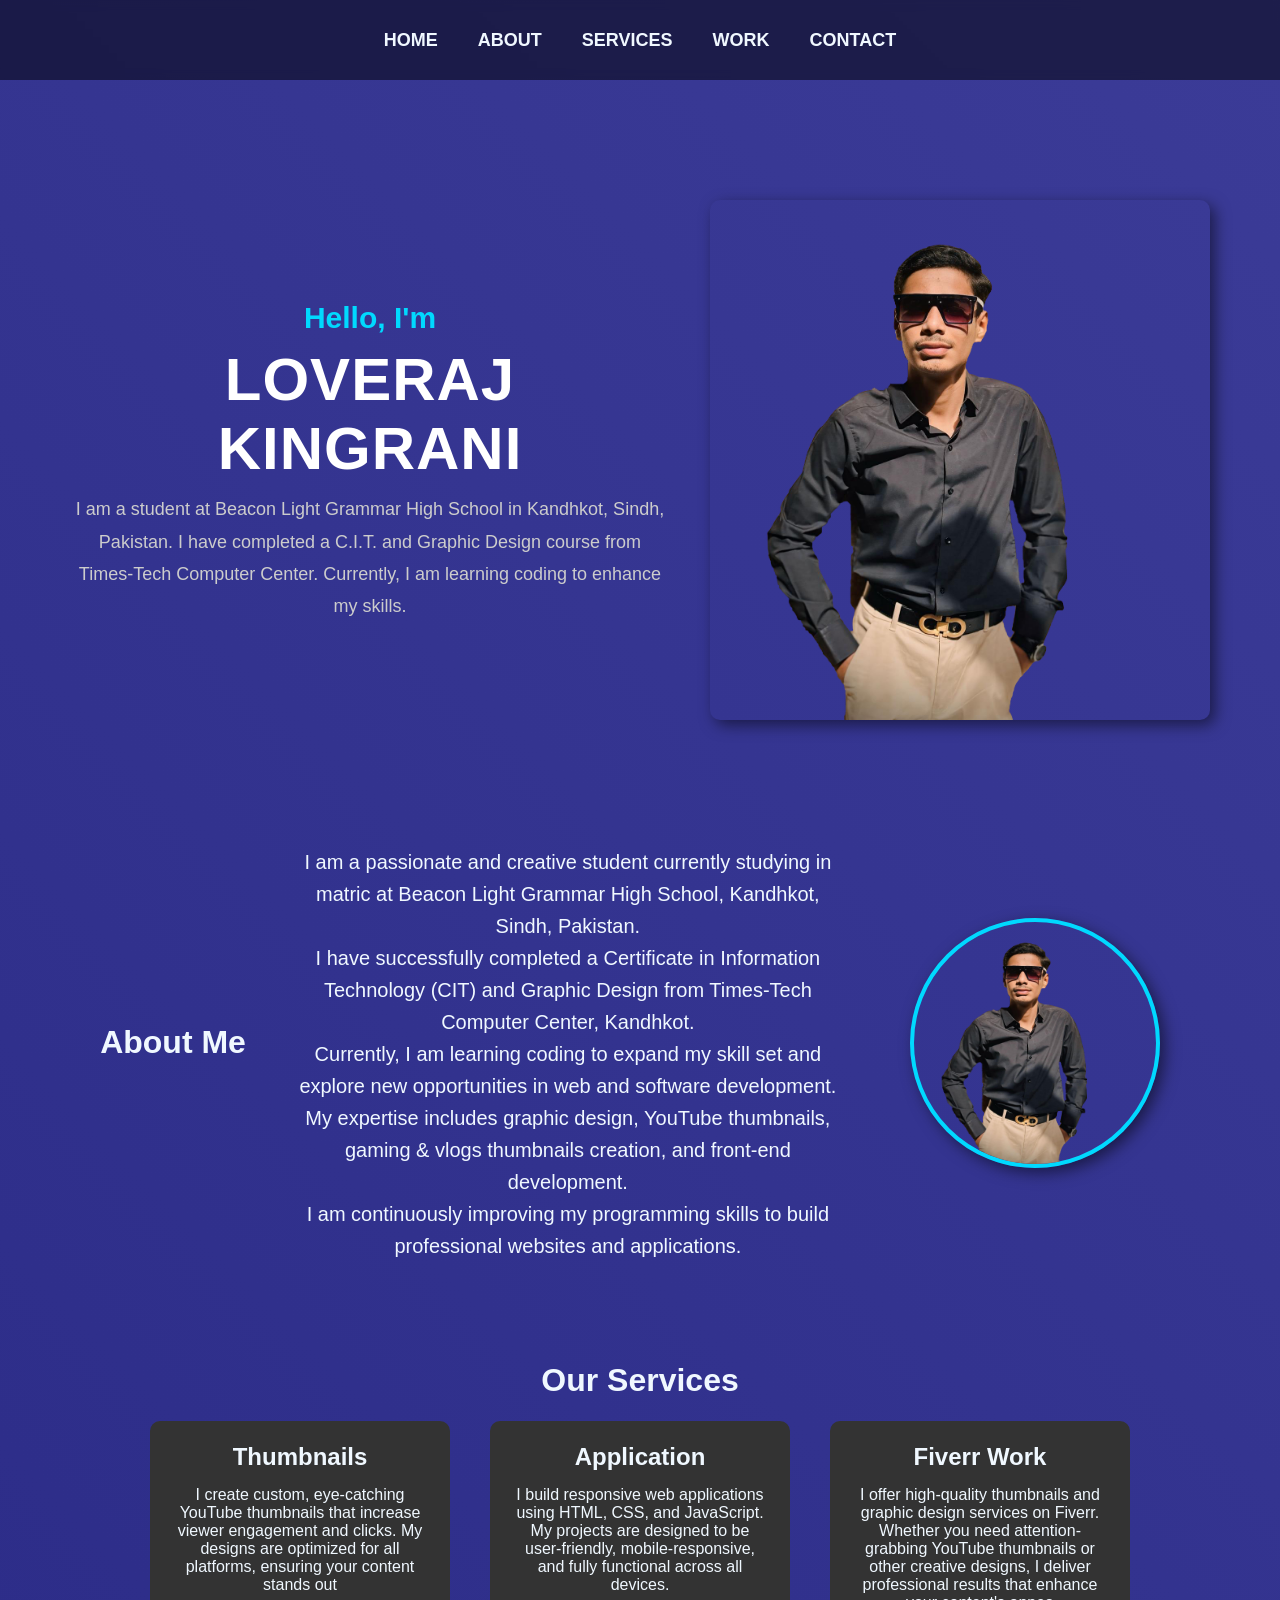
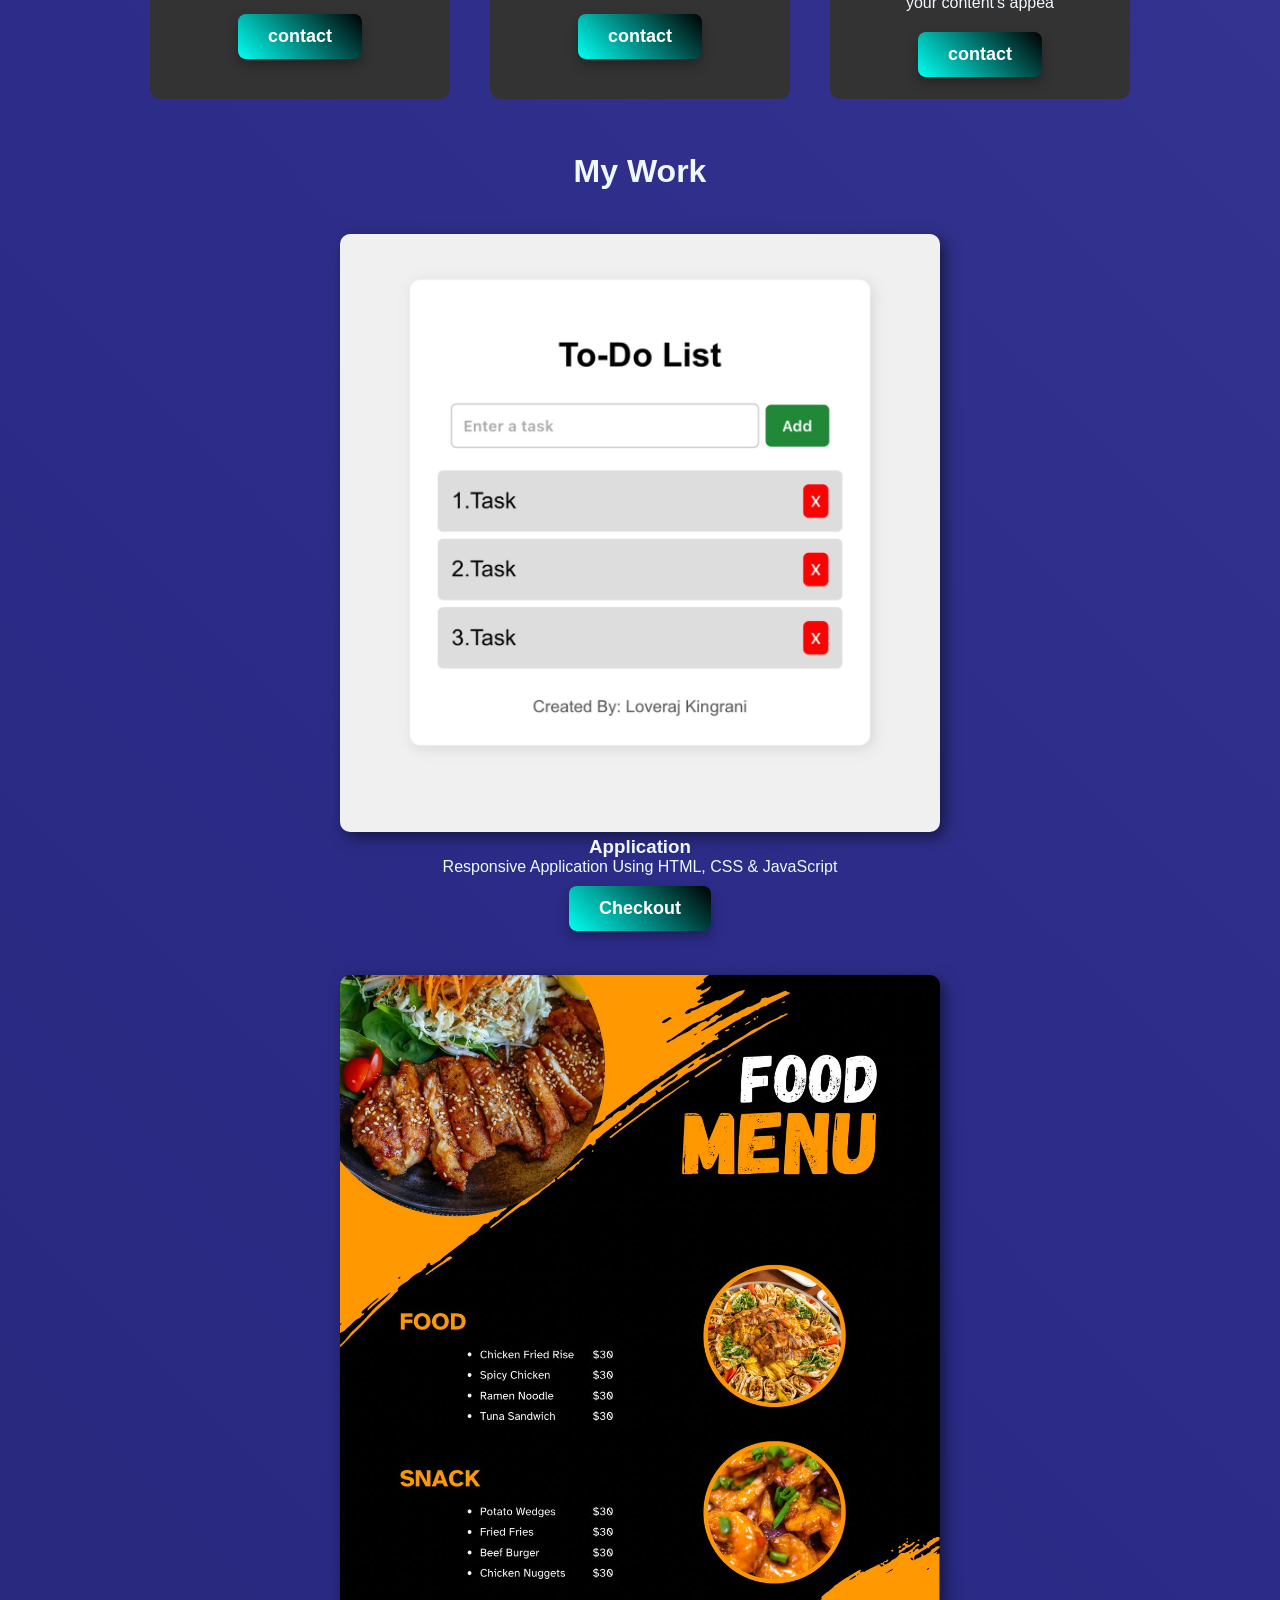
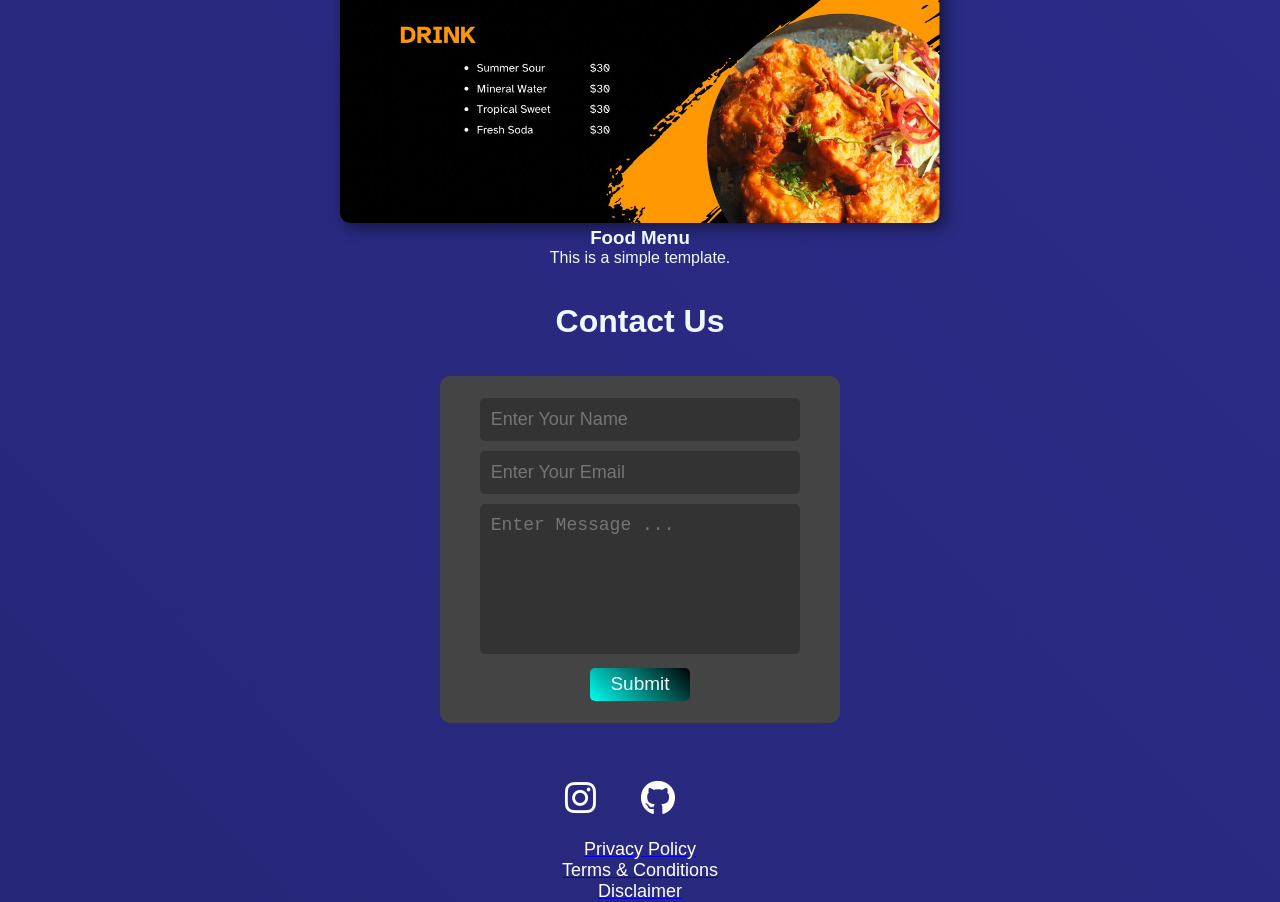
<file: index.html>
<!DOCTYPE html>
<html lang="en">
<head>
    <meta charset="UTF-8">
    <meta name="viewport" content="width=device-width, initial-scale=1.0">
    <title>Love Raj Kingrani</title>
    <link rel="stylesheet" href="styles/style.css">
    
    <!-- Font Awesome Icons CDN -->
    <link rel="stylesheet" href="https://cdnjs.cloudflare.com/ajax/libs/font-awesome/6.0.0-beta3/css/all.min.css">
</head>
<body>

<div class="container"> 
    <nav>
        <ul>
            <li><a href="#">Home</a></li>
            <li><a href="#About">About</a></li>
            <li><a href="#service">Services</a></li>
            <li><a href="#work">Work</a></li>
            <li><a href="#Contact">Contact</a></li>
        </ul>
    </nav>

    <div class="main">
        <div class="maintext">
            <h3>Hello, I'm</h3>
            <h1>Loveraj Kingrani</h1>
            <p>I am a student at Beacon Light Grammar High School in Kandhkot, Sindh, Pakistan.
                I have completed a C.I.T. and Graphic Design course from Times-Tech Computer Center.
                Currently, I am learning coding to enhance my skills.</p>
        </div> 
        <div>
            <img src="assets/loveraj9.png" alt="Loveraj Kingrani">
        </div>
    </div>

    <!-- About Section -->
    <div id="About">
        <div class="head">
            <h1>About Me</h1>
        </div>
        <div class="abouttext">  
            <p>I am a passionate and creative student currently studying in matric at Beacon Light Grammar High School, Kandhkot, Sindh, Pakistan. <br>
                I have successfully completed a Certificate in Information Technology (CIT) and Graphic Design from Times-Tech Computer Center, Kandhkot. <br>
                Currently, I am learning coding to expand my skill set and explore new opportunities in web and software development. <br>
                My expertise includes graphic design, YouTube thumbnails, gaming & vlogs thumbnails creation, and front-end development. <br>
                I am continuously improving my programming skills to build professional websites and applications.</p>
        </div>
        <img src="assets/loveraj9.png" alt="Loveraj Kingrani">
    </div>

    <!-- Services Section -->
    <div id="service">
        <div class="head">
            <h1>Our Services</h1>
        </div>
        <div class="service">
            <div class="serviceCard thumbnail">
                <h2>Thumbnails</h2>
                <p>I create custom, eye-catching YouTube thumbnails that increase viewer engagement and clicks.
                 My designs are optimized for all platforms, ensuring your content stands out</p>
                <a href="assets/Untitled-2.jpg">contact</a>
            </div>
            <div class="serviceCard application">
                <h2>Application</h2>
                <p>I build responsive web applications using HTML, CSS, and JavaScript. 
                    My projects are designed to be user-friendly, mobile-responsive, and fully functional across all devices.</p>
                <a href="">contact</a>
            </div>
            <br><br>
            <div class="serviceCard application">
                <h2>Fiverr Work</h2>
                <p>I offer high-quality thumbnails and graphic design services on Fiverr. Whether you need attention-grabbing
                 YouTube thumbnails or other creative designs, I deliver professional results that enhance your content's appea</p>
                <a href="assets/Untitled-3.jpg">contact</a>
            </div>
        </div><br>
    </div>
    <br><br>

    <!-- Work Section -->
    <div id="work">
        <div class="head">
            <h1>My Work</h1>
        </div>
        <div class="work">
            <div class="workCard">
                <img src="assets/application.jpg" alt="Application">
                <h3>Application</h3>
                <p>Responsive Application Using HTML, CSS & JavaScript</p>
                <a href="https://index-htm-ten.vercel.app/">Checkout</a>
            </div>
<br><br>
            <div class="workCard">
                <img src="assets/food menu.jpg" alt="Food menu">
                <h3>Food Menu</h3>
                <p>This is a simple template.</p>
            </div>
        </div>
    </div>
<br><br>
    <!-- Contact Section -->
    <div id="Contact" >
        <div class="head">
            <h1>Contact Us</h1>
        </div>
        <br><br>
        <div class="contact">
            <input type="text" placeholder="Enter Your Name" id="Name">
            <input type="email" placeholder="Enter Your Email" id="Email">
            <textarea id="Message" cols="60" rows="6" placeholder="Enter Message ..."></textarea>
            <button id="Submit">Submit</button>
        </div>
        <br><br>
    </div>

    <!-- Social Media Icons (Placed Above Footer) -->
    <div class="social-icons">
        <a href="https://www.instagram.com/Loveraj Kingrani" target="_blank"><i class="fab fa-instagram"></i></a>
        <a href="https://github.com/Loveraj Kingrani" target="_blank"><i class="fab fa-github"></i></a>
        <a href="https://www.fiverr.com/Loveraj" target="_blank">
      
    </div>

    <!-- Footer -->
    <div class="footer">
        <div class="text">
            <p>Privacy Policy</p>
            <p>Terms & Conditions</p>
            <p>Disclaimer</p>
        </div>
    </div>
</div>

<script src="app.js"></script>

</body>
</html>
</file>
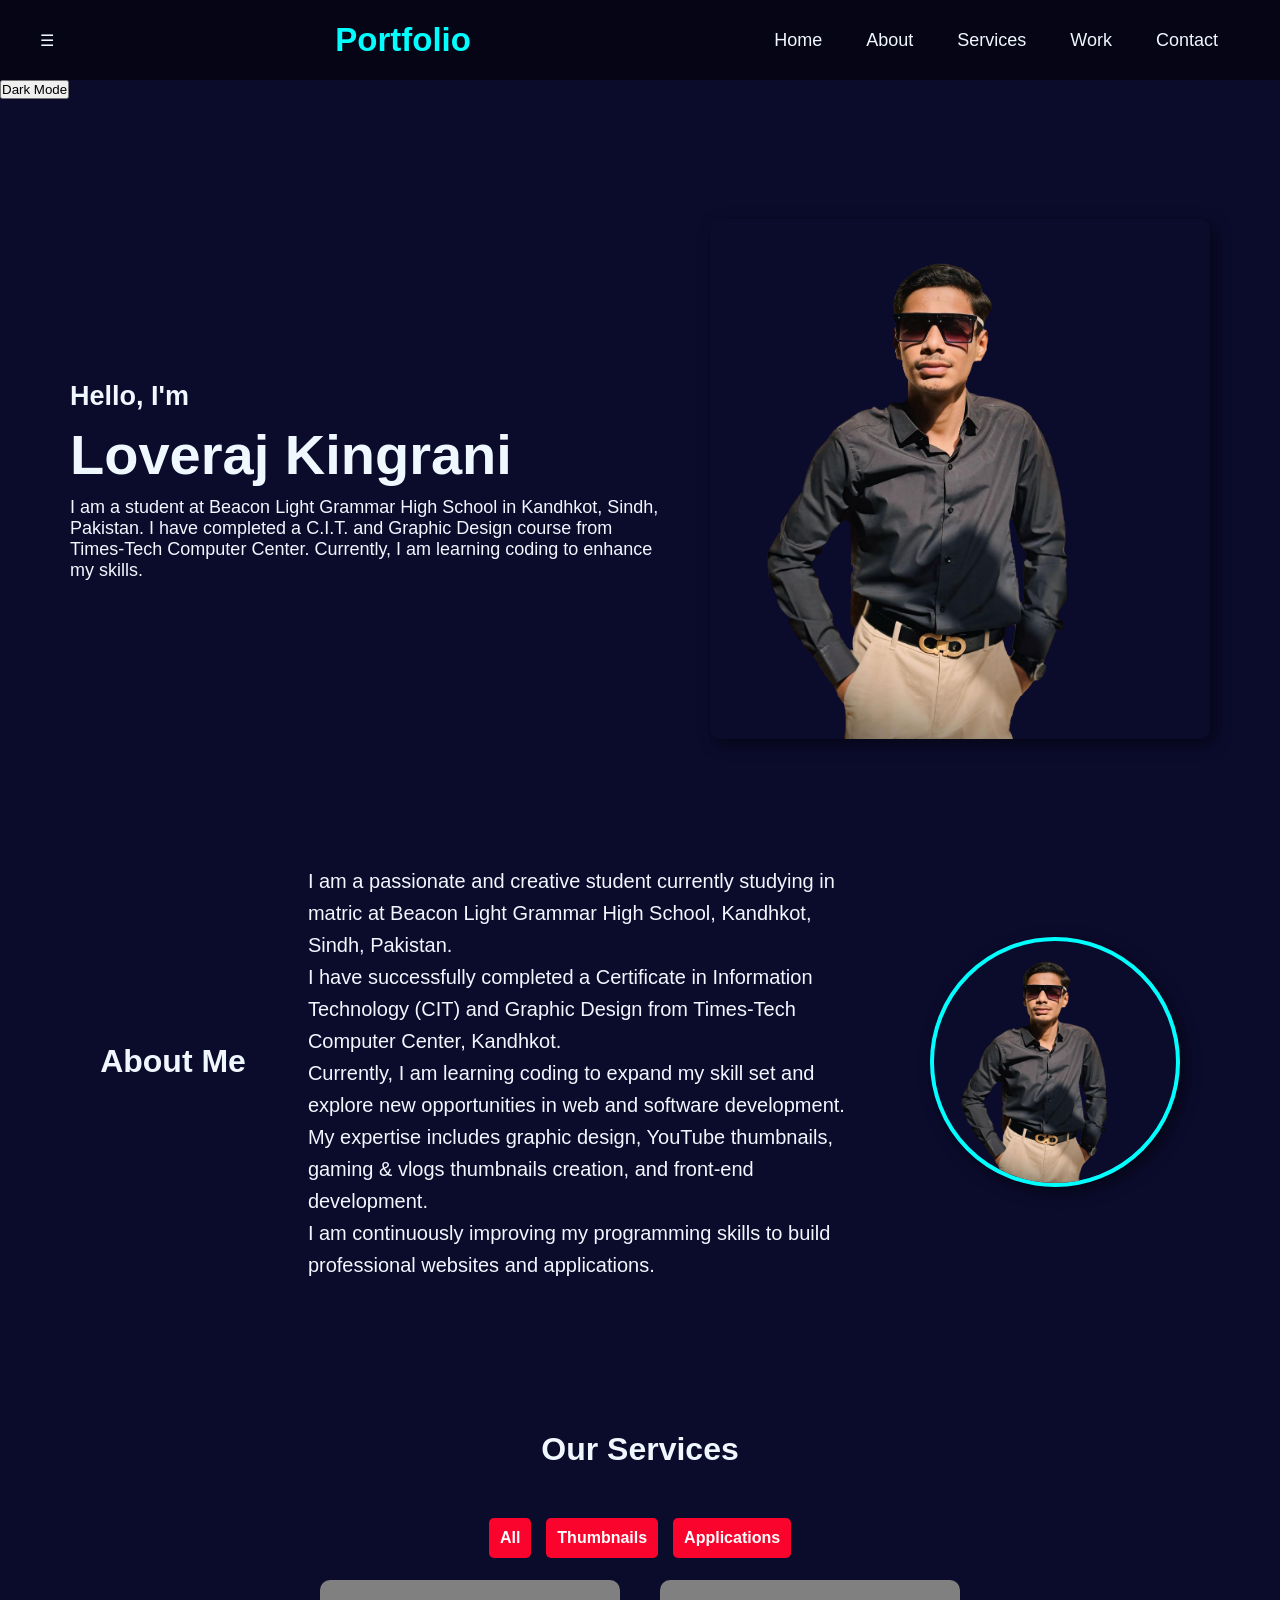
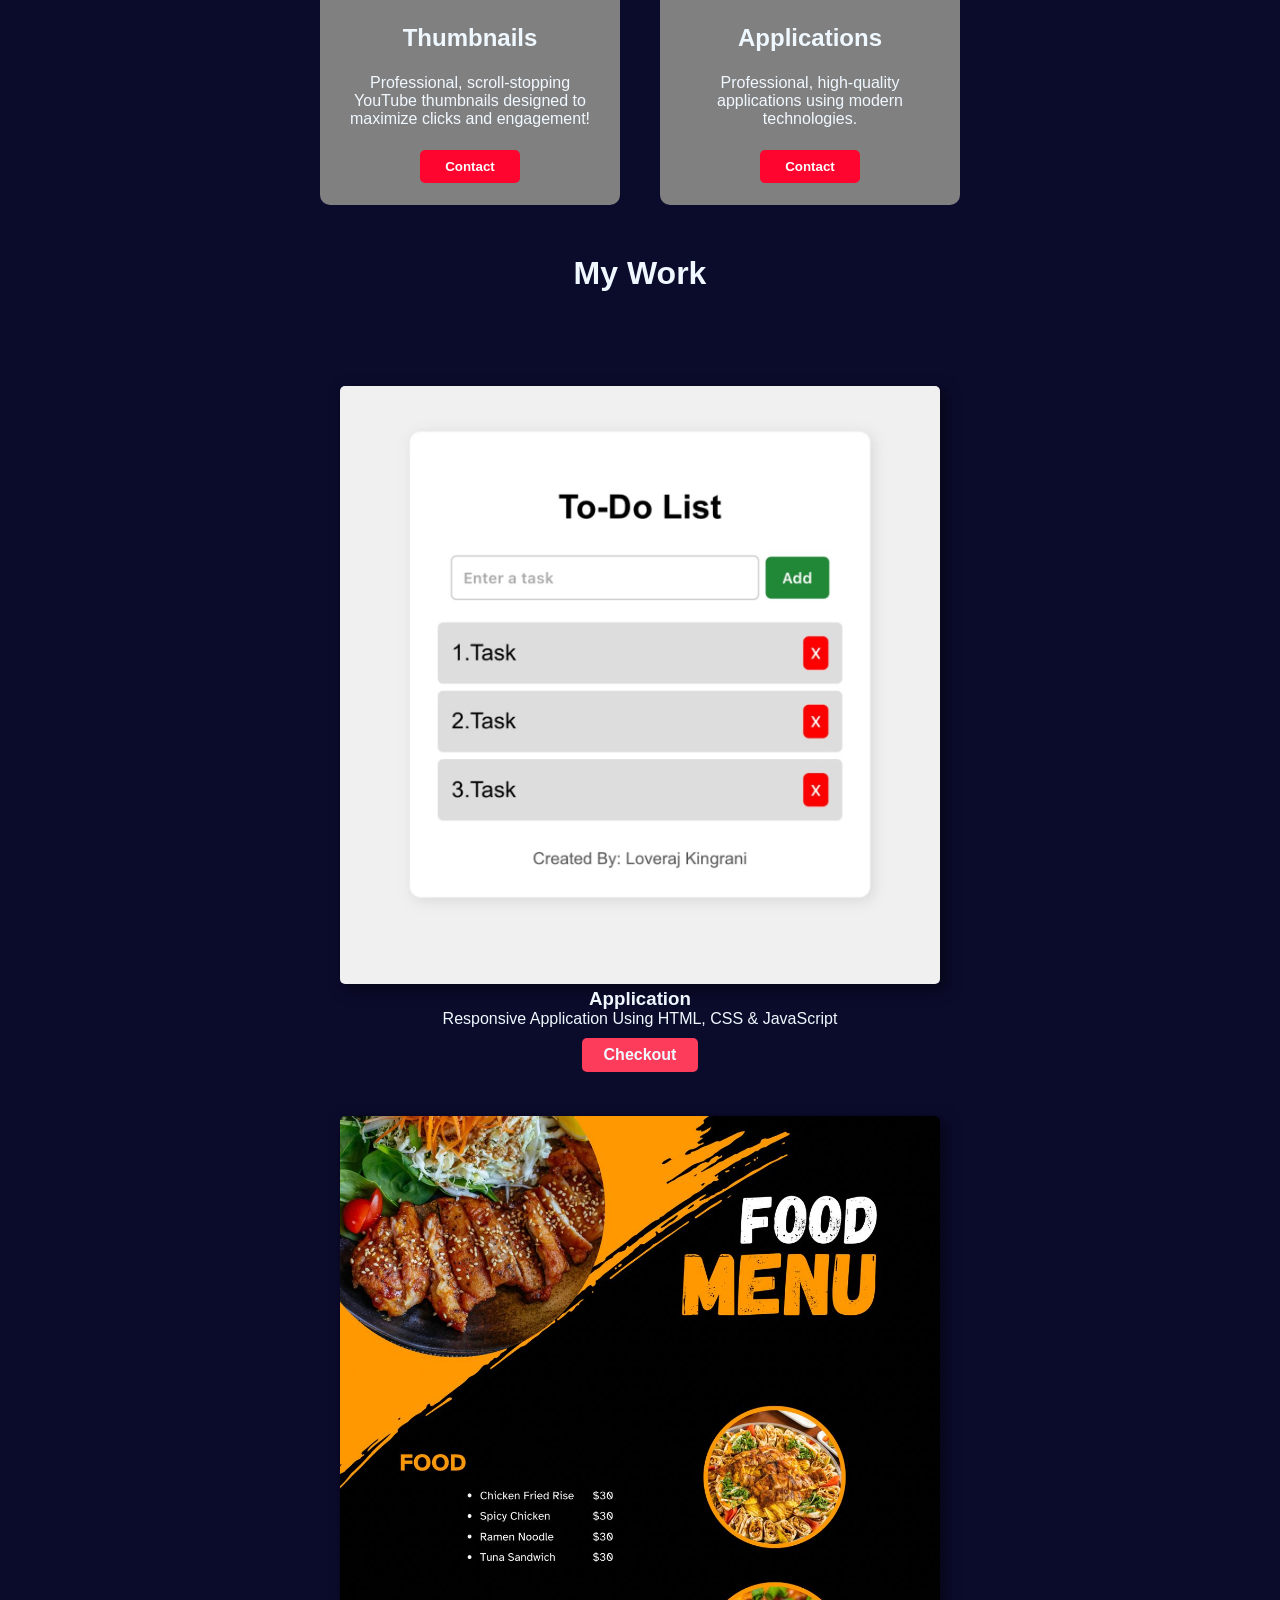
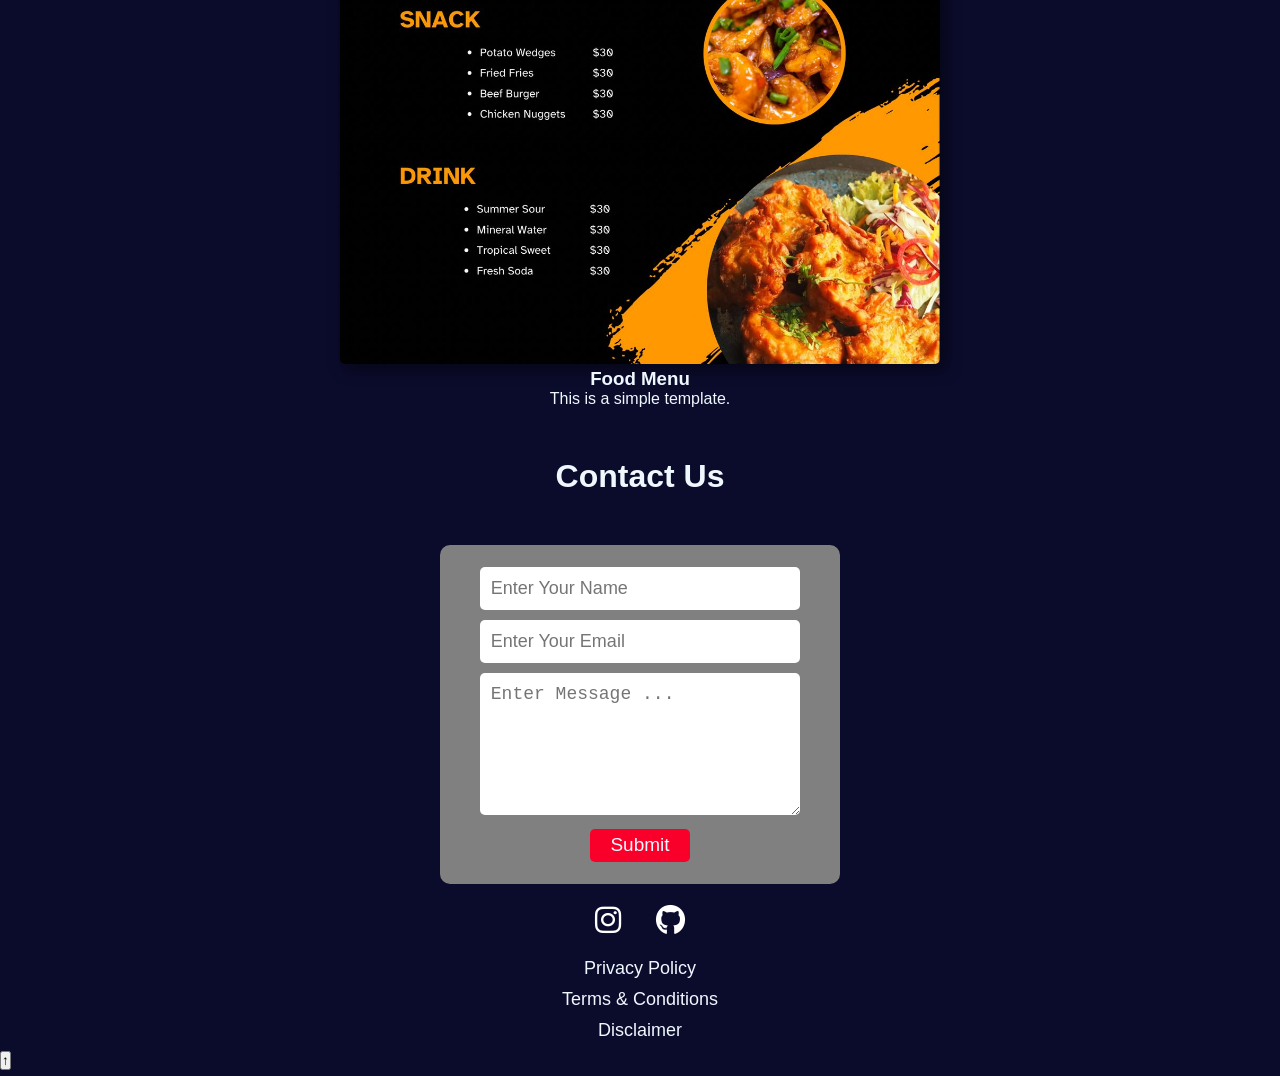
<file: portfolio (2).html>
<!DOCTYPE html>
<html lang="en">
<head>
    <meta charset="UTF-8">
    <meta name="viewport" content="width=device-width, initial-scale=1.0">
    <title>Portfolio - Loveraj Kingrani</title>
    <link rel="stylesheet" href="portfolio.css">
    
    <!-- Font Awesome Icons CDN -->
    <link rel="stylesheet" href="https://cdnjs.cloudflare.com/ajax/libs/font-awesome/6.4.2/css/all.min.css">
</head>
<body>

<div class="container">
    <nav>
        <div class="logo">
            <h1>Portfolio</h1>
        </div>
        <ul>
            <li><a href="#">Home</a></li>
            <li><a href="#About">About</a></li>
            <li><a href="#service">Services</a></li>
            <li><a href="#work">Work</a></li>
            <li><a href="#Contact">Contact</a></li>
        </ul>
    </nav>

    <div class="main">
        <div class="maintext">
            <h3>Hello, I'm</h3>
            <h1>Loveraj Kingrani</h1>
            <p>I am a student at Beacon Light Grammar High School in Kandhkot, Sindh, Pakistan.
                I have completed a C.I.T. and Graphic Design course from Times-Tech Computer Center.
                Currently, I am learning coding to enhance my skills.</p>
        </div> 
        <div>
            <img src="loveraj9.png" alt="Loveraj Kingrani">
        </div>
    </div>

    <!-- About Section -->
    <div id="About">
        <div class="head">
            <h1>About Me</h1>
        </div>
        <div class="abouttext">  
            <p>I am a passionate and creative student currently studying in matric at Beacon Light Grammar High School, Kandhkot, Sindh, Pakistan. <br>
                I have successfully completed a Certificate in Information Technology (CIT) and Graphic Design from Times-Tech Computer Center, Kandhkot. <br>
                Currently, I am learning coding to expand my skill set and explore new opportunities in web and software development. <br>
                My expertise includes graphic design, YouTube thumbnails, gaming & vlogs thumbnails creation, and front-end development. <br>
                I am continuously improving my programming skills to build professional websites and applications.</p>
        </div>
        <img src="loveraj9.png" alt="Loveraj Kingrani">
    </div>

    <!-- Services Section -->
    <div id="service">
        <div class="head">
            <h1>Our Services</h1>
        </div>
        <div class="btns">
            <button>All</button>
            <button>Thumbnails</button>
            <button>Applications</button>
        </div>
        <div class="service">
            <div class="serviceCard">
                <h2>Thumbnails</h2>
                <p>Professional, scroll-stopping YouTube thumbnails designed to maximize clicks and engagement!</p>
                <button>Contact</button>
            </div>

            <div class="serviceCard">
                <h2>Applications</h2>
                <p>Professional, high-quality applications using modern technologies.</p>
                <button>Contact</button>
            </div>
        </div>
    </div>

    <!-- Work Section -->
    <div id="work">
        <div class="head">
            <h1>My Work</h1>
        </div>
        <div class="work">
            <div class="workCard">
                <img src="application.jpg" alt="Application">
                <h3>Application</h3>
                <p>Responsive Application Using HTML, CSS & JavaScript</p>
                <a href="https://index-htm-ten.vercel.app/">Checkout</a>
            </div>

            <div class="workCard">
                <img src="food menu.jpg" alt="Food menu">
                <h3>Food Menu</h3>
                <p>This is a simple template.</p>
            </div>
        </div>
    </div>

    <!-- Contact Section -->
    <div id="Contact">
        <div class="head">
            <h1>Contact Us</h1>
        </div>
        <div class="contact">
            <input type="text" placeholder="Enter Your Name" id="Name">
            <input type="email" placeholder="Enter Your Email" id="Email">
            <textarea id="Message" cols="60" rows="6" placeholder="Enter Message ..."></textarea>
            <button id="Submit">Submit</button>
        </div>
    </div>

    <!-- Social Media Icons (Placed Above Footer) -->
    <div class="social-icons">
        <a href="https://instagram.com" target="_blank"><i class="fa-brands fa-instagram"></i></a>
        <a href="https://github.com" target="_blank"><i class="fa-brands fa-github"></i></a>
    </div>

    <!-- Footer -->
    <div class="footer">
        <div class="text">
            <p>Privacy Policy</p>
            <p>Terms & Conditions</p>
            <p>Disclaimer</p>
        </div>
    </div>
</div>

<script src="portfolio.js"></script>

</body>
</html>
</file>
<file: styles/style.css>
/* General Reset */
* {
    margin: 0;
    padding: 0;
    box-sizing: border-box;
}

/* Body Styling */
body {
    font-family: 'Roboto', sans-serif;
    background: linear-gradient(45deg, #0b0b2c, #1c1c55, #2b2b87, #4e4eaa); /* Animated gradient background */
    background-size: 400% 400%; /* Animation scale */
    animation: backgroundAnimation 10s ease infinite; /* Smooth background animation */
    color: aliceblue;
    padding-top: 80px;
    transition: background-color 0.3s ease, color 0.3s ease;
    text-align: center; /* Center all text by default */
}

/* Navbar Styling */
nav {
    display: flex;
    justify-content: center; /* Center the nav items */
    align-items: center;
    position: fixed;
    top: 0;
    width: 100%;
    height: 80px;
    background: rgba(0, 0, 0, 0.5);
    backdrop-filter: blur(5px);
    padding: 0 40px;
    z-index: 1000;
    transition: background 0.3s ease;
}

nav.scrolled {
    background: rgba(0, 0, 0, 0.8);
}

/* Logo Styling */
.logo h1 {
    font-size: 28px;
    font-weight: bold;
    color: #00d9ff;
    text-transform: uppercase;
    letter-spacing: 2px;
}

/* Navbar Links */
ul {
    display: flex;
    justify-content: center; /* Center the items inside the navbar */
    width: 100%;
    padding: 0;
    margin: 0;
}

ul li {
    list-style: none;
    margin: 0 20px;
}

ul li a {
    text-decoration: none;
    color: aliceblue;
    font-size: 18px;
    text-transform: uppercase;
    font-weight: 600;
    transition: color 0.3s ease, text-shadow 0.3s ease;
}

ul li a:hover {
    color: #00d9ff;
    text-shadow: 0 0 10px #00d9ff, 0 0 20px #00d9ff;
    cursor: pointer;
}

/* Portfolio Heading */
.portfolio-heading-container {
    position: relative;
    width: 100%;
    height: 100px;
    background: rgba(0, 0, 0, 0.5);
    backdrop-filter: blur(5px);
    display: flex;
    justify-content: flex-start; /* Align text to the left */
    align-items: center;
    padding-left: 40px; /* Space from the left */
    margin-top: 80px; /* Space from the top */
    z-index: 1000;
}

.portfolio-heading {
    font-size: 60px;
    font-weight: bold;
    color: transparent;
    background: linear-gradient(45deg, #00d9ff, #f93d2d, #ff6600); /* Gradient effect */
    -webkit-background-clip: text;
    background-clip: text;
    text-align: left; /* Align text to the left */
    letter-spacing: 2px;
    text-transform: uppercase;
    position: relative;
    z-index: 10;
    padding: 10px 20px; /* Padding for a nice look */
    border-radius: 10px;
}

/* Main Section */
.main {
    margin-top: 120px;
    display: flex;
    justify-content: center;
    align-items: center;
    gap: 40px;
    flex-wrap: wrap;
}

/* Image Styling */
.main img,
#About img,
.workCard img {
    width: 500px;
    max-width: 100%;
    border-radius: 10px;
    box-shadow: 5px 5px 15px rgba(0, 0, 0, 0.5);
    transition: transform 0.3s ease, box-shadow 0.3s ease;
}

.main img:hover,
#About img:hover,
.workCard img:hover {
    transform: scale(1.05);
    box-shadow: 10px 10px 25px rgba(0, 0, 0, 0.7);
}

/* Main Text */
.maintext {
    max-width: 600px;
    text-align: center;
}

.maintext h1 {
    font-size: 60px;
    margin-bottom: 10px;
    text-transform: uppercase;
    letter-spacing: 1px;
    color: #fff;
}

.maintext h3 {
    font-size: 30px;
    margin-bottom: 10px;
    color: #00d9ff;
}

.maintext p {
    font-size: 18px;
    margin-top: 10px;
    line-height: 1.8;
    color: #ccc;
}

/* Button */
.main button {
    width: 160px;
    height: 50px;
    background-color: #00d9ff;
    color: #0b0b2c;
    font-size: 18px;
    font-weight: bold;
    cursor: pointer;
    border: none;
    border-radius: 8px;
    margin-top: 20px;
    transition: background 0.3s ease, transform 0.3s ease;
}

.main button:hover {
    background-color: #00a0b9;
    transform: scale(1.05);
}

/* About Section */
#About {
    display: flex;
    justify-content: center;
    align-items: center;
    flex-wrap: wrap;
    padding: 80px 20px;
    text-align: center;
    gap: 22px;
}

#About img {
    width: 250px;
    height: 250px;
    border-radius: 50%;
    border: 4px solid #00d9ff;
    margin: 20px;
}

/* About Text */
.abouttext {
    max-width: 600px;
    text-align: center;
    padding: 20px;
}

.abouttext h1 {
    font-size: 53px;
    color: #00ddff;
}

.abouttext p {
    font-size: 20px;
    margin-top: 22px;
    line-height: 1.6;
}

/* Service Section */
.service {
    display: flex;
    flex-wrap: wrap;
    justify-content: center;
}

.serviceCard {
    width: 300px;
    padding: 22px;
    background-color: #333;
    color: aliceblue;
    margin-inline: 20px;
    margin-top: 22px;
    text-align: center;
    border-radius: 10px;
    transition: transform 0.3s ease, background-color 0.3s ease, box-shadow 0.3s ease;
}

.serviceCard:hover {
    transform: scale(1.05);
    background-color: #444;
    box-shadow: 0 8px 16px rgba(0, 0, 0, 0.5);
}

.serviceCard h1 {
    font-size: 24px;
    margin-top: 15px;
    
}

.serviceCard p {
    font-size: 16px;
    margin-top: 15px;
    
}

.serviceCard a {
    display: inline-block;
    padding: 12px 30px;
    background: linear-gradient(45deg, #00fff2, #000000);
    color: white;
    font-size: 18px;
    font-weight: bold;
    text-decoration: none;
    border-radius: 8px;
    transition: background 0.3s ease, transform 0.3s ease, box-shadow 0.3s ease;
    text-align: center;
    margin-top: 20px;
    box-shadow: 0 6px 12px rgba(0, 0, 0, 0.3);
}

.serviceCard a:hover {
    background: linear-gradient(45deg, #00fff2, #000000);
    transform: translateY(-5px);
    box-shadow: 0 12px 25px rgba(0, 0, 0, 0.5);
}

/* Work Section */
.work {
    display: flex;
    justify-content: center;
    flex-wrap: wrap;
}

.workCard {
    text-align: center;
    margin-top: 44px;
}

.workCard img {
    width: 600px;
    border-radius: 10px;
    margin-inline: 22px;
}

.workCard a {
    display: inline-block;
    padding: 12px 30px;
    background: linear-gradient(45deg, #00fff2, #000000);
    color: white;
    font-size: 18px;
    font-weight: bold;
    text-decoration: none;
    border-radius: 8px;
    transition: background 0.3s ease, transform 0.3s ease, box-shadow 0.3s ease;
    text-align: center;
    margin-top: 10px;
    box-shadow: 0 6px 12px rgba(0, 0, 0, 0.3);
}

.workCard a:hover {
    background: linear-gradient(45deg, #00fff2, #000000);
    transform: translateY(-5px);
    box-shadow: 0 12px 25px rgba(0, 0, 0, 0.5);
}

/* Contact Section */

.contact {
    width: 400px;
    margin: auto;
    padding: 22px;
    background-color: #444;
    text-align: center;
    border-radius: 10px;
}

.contact input,
.contact textarea {
    width: 90%;
    padding: 11px;
    font-size: 18px;
    margin-bottom: 10px;
    border: none;
    border-radius: 5px;
    background-color: #333;
    color: aliceblue;
}

/* Fix the size of the textarea */
.contact textarea {
    height: 150px; /* Fixed height for the message box */
    resize: none; /* Disable resizing */
}

.contact button {
    width: 100px;
    height: 33px;
    background: linear-gradient(45deg, #00fff2, #000000);
    color: aliceblue;
    border: none;
    font-size: 19px;
    cursor: pointer;
    border-radius: 5px;
    transition: background 0.3s ease;
}

.contact button:hover {
    background: linear-gradient(45deg, #00fff2, #000000);
}

/* Social Icons */
.social-icons {
    text-align: center;
    margin: 20px 0;
}

.social-icons a {
    font-size: 35px;
    margin: 0 20px;
    color: #ffffff;
    text-decoration: none;
    transition: color 0.3s ease-in-out;
}

.social-icons a:hover {
    color: #00d9ff;
}


/* Footer */
.footer {
    text-align: center;
    margin-top: 20px;
}

.footer p {
    font-size: 18px;
    color: #ffffff;
}
</file>
<file: portfolio.css>
* {
    margin: 0;
    padding: 0;
    box-sizing: border-box;
}

body {
    font-family: 'Roboto', sans-serif;
    background-color: rgb(11, 11, 44);
    color: aliceblue;
    padding-top: 80px; /* Prevent navbar overlap */
}

/* Navbar */
nav {
    display: flex;
    justify-content: space-between;
    align-items: center;
    position: fixed;
    top: 0;
    width: 100%;
    height: 80px;
    background: rgba(0, 0, 0, 0.5);
    backdrop-filter: blur(5px);
    padding: 0 40px;
}

/* Navbar Logo */
.logo {
    font-size: 22px;
    font-weight: bold;
    color: aqua;
}

/* Navbar List */
ul {
    display: flex;
}

ul li {
    list-style: none;
    margin: 0 22px;
}

ul li a {
    text-decoration: none;
    color: aliceblue;
    font-size: 18px;
    transition: color 0.3s ease-in-out;
}

ul li a:hover {
    color: aqua;
    cursor: pointer;
}

/* Main Section */
.main {
    margin-top: 120px;
    display: flex;
    justify-content: center;
    align-items: center;
    gap: 40px;
    flex-wrap: wrap;
}

/* Image Styling with Shadow */
.main img, 
#About img, 
.workCard img {
    width: 500px;
    max-width: 100%;
    border-radius: 10px;
    box-shadow: 5px 5px 15px rgba(0, 0, 0, 0.5);
    transition: transform 0.3s ease-in-out, box-shadow 0.3s ease-in-out;
}

/* Hover Effect */
.main img:hover, 
#About img:hover, 
.workCard img:hover {
    transform: scale(1.05);
    box-shadow: 8px 8px 20px rgba(0, 0, 0, 0.7);
}

/* Main Text */
.maintext {
    max-width: 600px;
}

.maintext h1 {
    font-size: 56px;
    margin-bottom: 10px;
}

.maintext h3 {
    font-size: 27px;
    margin-bottom: 10px;
}

.maintext p {
    font-size: 18px;
    margin-top: 10px;
}

/* Button */
.main button {
    width: 140px;
    height: 40px;
    background-color: aqua;
    color: rgb(11, 11, 44);
    font-size: 16px;
    font-weight: bold;
    cursor: pointer;
    border: none;
    border-radius: 5px;
    margin-top: 20px;
    transition: background 0.3s ease-in-out;
}

.main button:hover {
    background-color: rgb(0, 217, 255);
}

/* About Section */
#About {
    display: flex;
    justify-content: center;
    align-items: center;
    flex-wrap: wrap;
    padding: 80px 20px;
    text-align: center;
    gap: 22px;
}

#About img {
    width: 250px;
    height: 250px;
    border-radius: 50%;
    border: 4px solid aqua;
    margin: 20px;
}

/* About Text */
.abouttext {
    max-width: 600px;
    text-align: left;
    padding: 20px;
}

.abouttext h1 {
    font-size: 53px;
    color: aqua;
}

.abouttext p {
    font-size: 20px;
    margin-top: 22px;
    line-height: 1.6;
}

/* Headings */
.head {
    text-align: center;
    padding: 50px 20px;
}

/* Buttons */
.btns {
    display: flex;
    justify-content: center;
    gap: 15px;
    flex-wrap: wrap;
}

.btns button {
    padding: 11px;
    border: none;
    background-color: rgb(250, 4, 45);
    color: white;
    font-size: 16px;
    font-weight: bold;
    cursor: pointer;
    border-radius: 5px;
    transition: background 0.3s ease-in-out;
}

.btns button:hover {
    background-color: rgb(200, 0, 40);
}

/* Service Section */
.service {
    display: flex;
    flex-wrap: wrap;
    justify-content: center;
}

.serviceCard {
    width: 300px;
    padding: 22px;
    background-color: gray;
    color: aliceblue;
    margin-inline: 20px;
    margin-top: 22px;
    text-align: center;
    border-radius: 10px;
}

.serviceCard i {
    font-size: 63px;
}

.serviceCard p {
    margin-top: 22px;
}

.serviceCard h2 {
    margin-top: 22px;
}

.serviceCard button {
    margin-top: 22px;
    width: 100px;
    height: 33px;
    border: none;
    background-color: rgb(253, 5, 46);
    color: white;
    font-weight: bold;
    cursor: pointer;
    border-radius: 5px;
    transition: background 0.3s ease-in-out;
}

.serviceCard button:hover {
    background-color: rgb(200, 0, 40);
}

/* Work Section */
.work {
    display: flex;
    justify-content: center;
    flex-wrap: wrap;
}

.workCard {
    text-align: center;
    margin-top: 44px;
}

.workCard img {
    width: 600px;
    border-radius: 5px;
    margin-inline: 22px;
}

/* Work Card Button */
.workCard a {
    display: inline-block;
    padding: 8px 22px;
    background-color: rgb(253, 60, 92);
    color: aliceblue;
    text-decoration: none;
    font-weight: bold;
    border-radius: 5px;
    margin-top: 10px;
    transition: background 0.3s ease-in-out;
}

.workCard a:hover {
    background-color: rgb(200, 0, 60);
}

/* Contact Section */
.contact {
    width: 400px;
    margin: auto;
    padding: 22px;
    background-color: grey;
    text-align: center;
    border-radius: 10px;
}

.contact input, .contact textarea {
    width: 90%;
    padding: 11px;
    font-size: 18px;
    margin-bottom: 10px;
    border: none;
    border-radius: 5px;
}

.contact button {
    width: 100px;
    height: 33px;
    background-color: rgb(248, 0, 41);
    color: aliceblue;
    border: none;
    font-size: 19px;
    cursor: pointer;
    border-radius: 5px;
    transition: background 0.3s ease-in-out;
}

.contact button:hover {
    background-color: rgb(200, 0, 40);
}

/* Social Icons */
.social-icons {
    text-align: center;
    margin: 20px 0;
}

.social-icons a {
    font-size: 30px;
    margin: 0 15px;
    color: #ffffff;
    text-decoration: none;
    transition: color 0.3s ease-in-out;
}

.social-icons a:hover {
    color: aqua;
}

/* Footer */
.footer {
    text-align: center;
    margin-top: 20px;
}

.footer p {
    font-size: 18px;
    margin: 10px 0;
}
</file>
